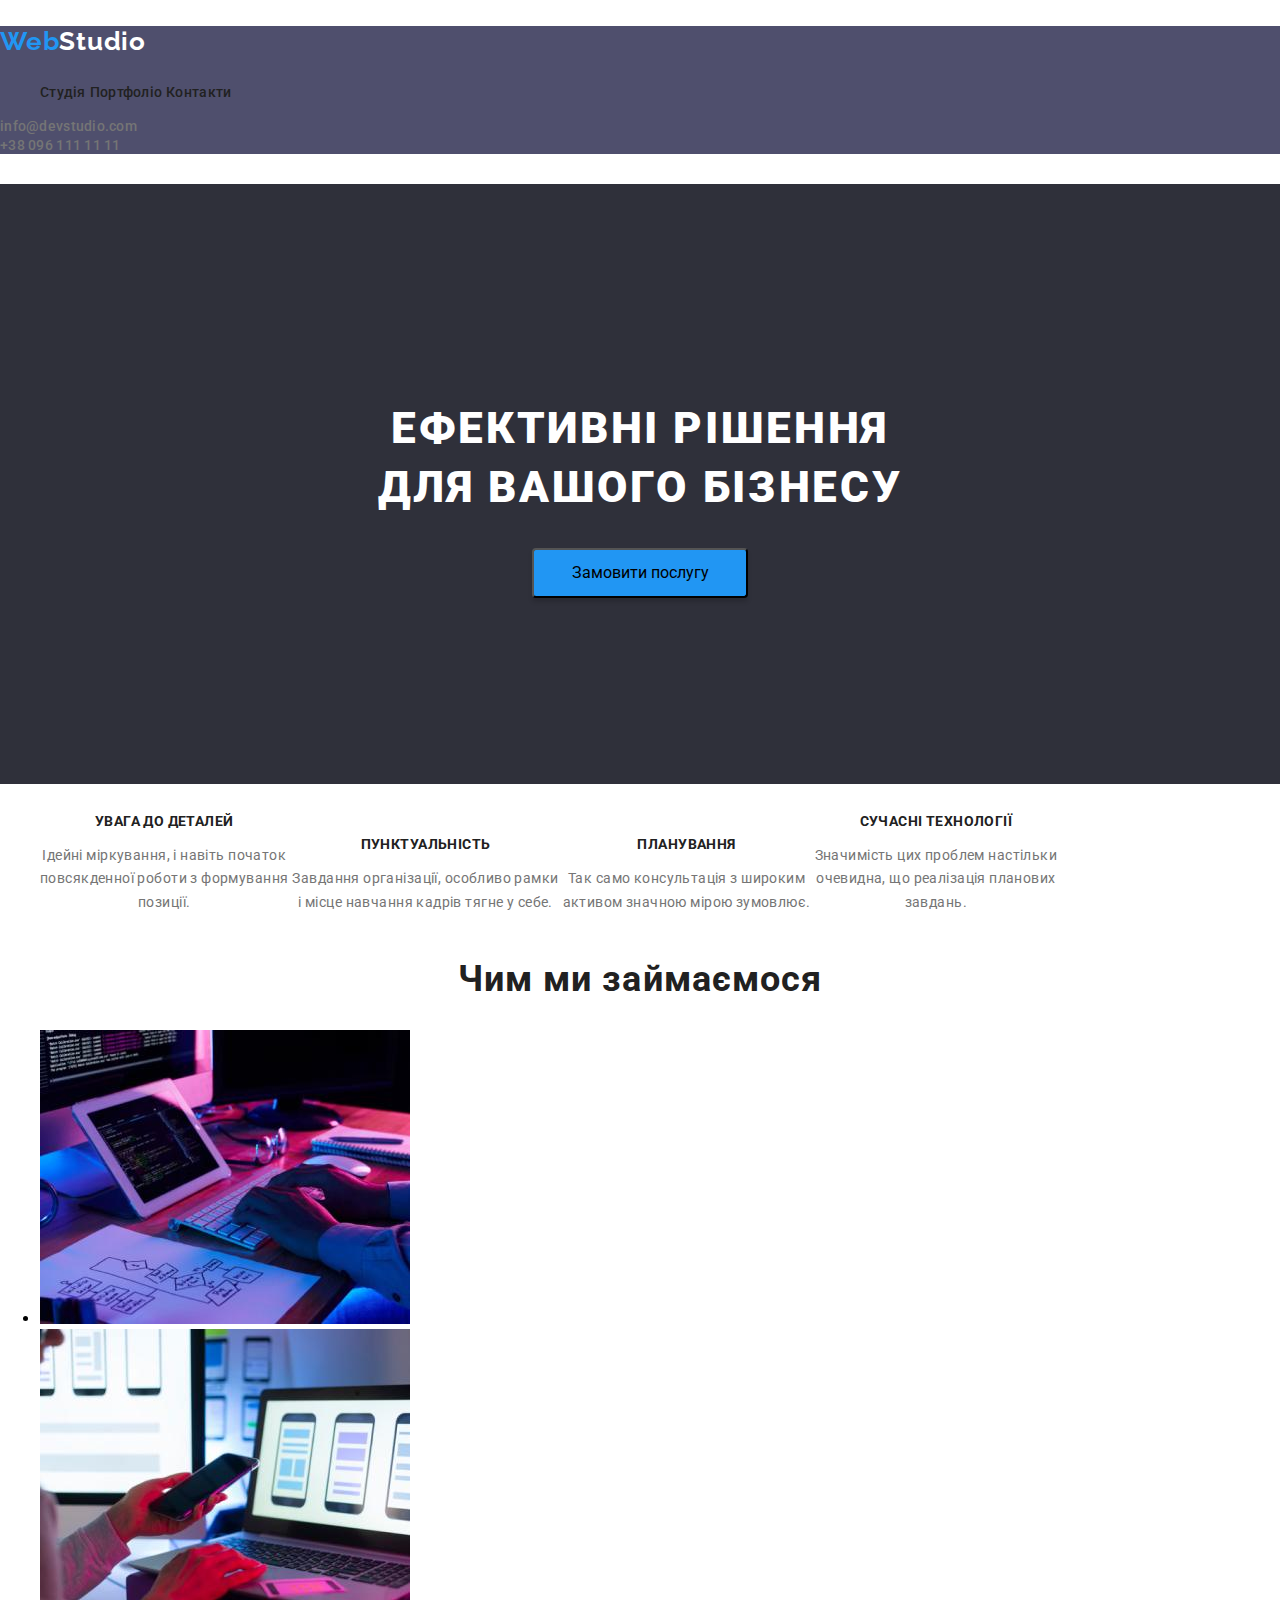
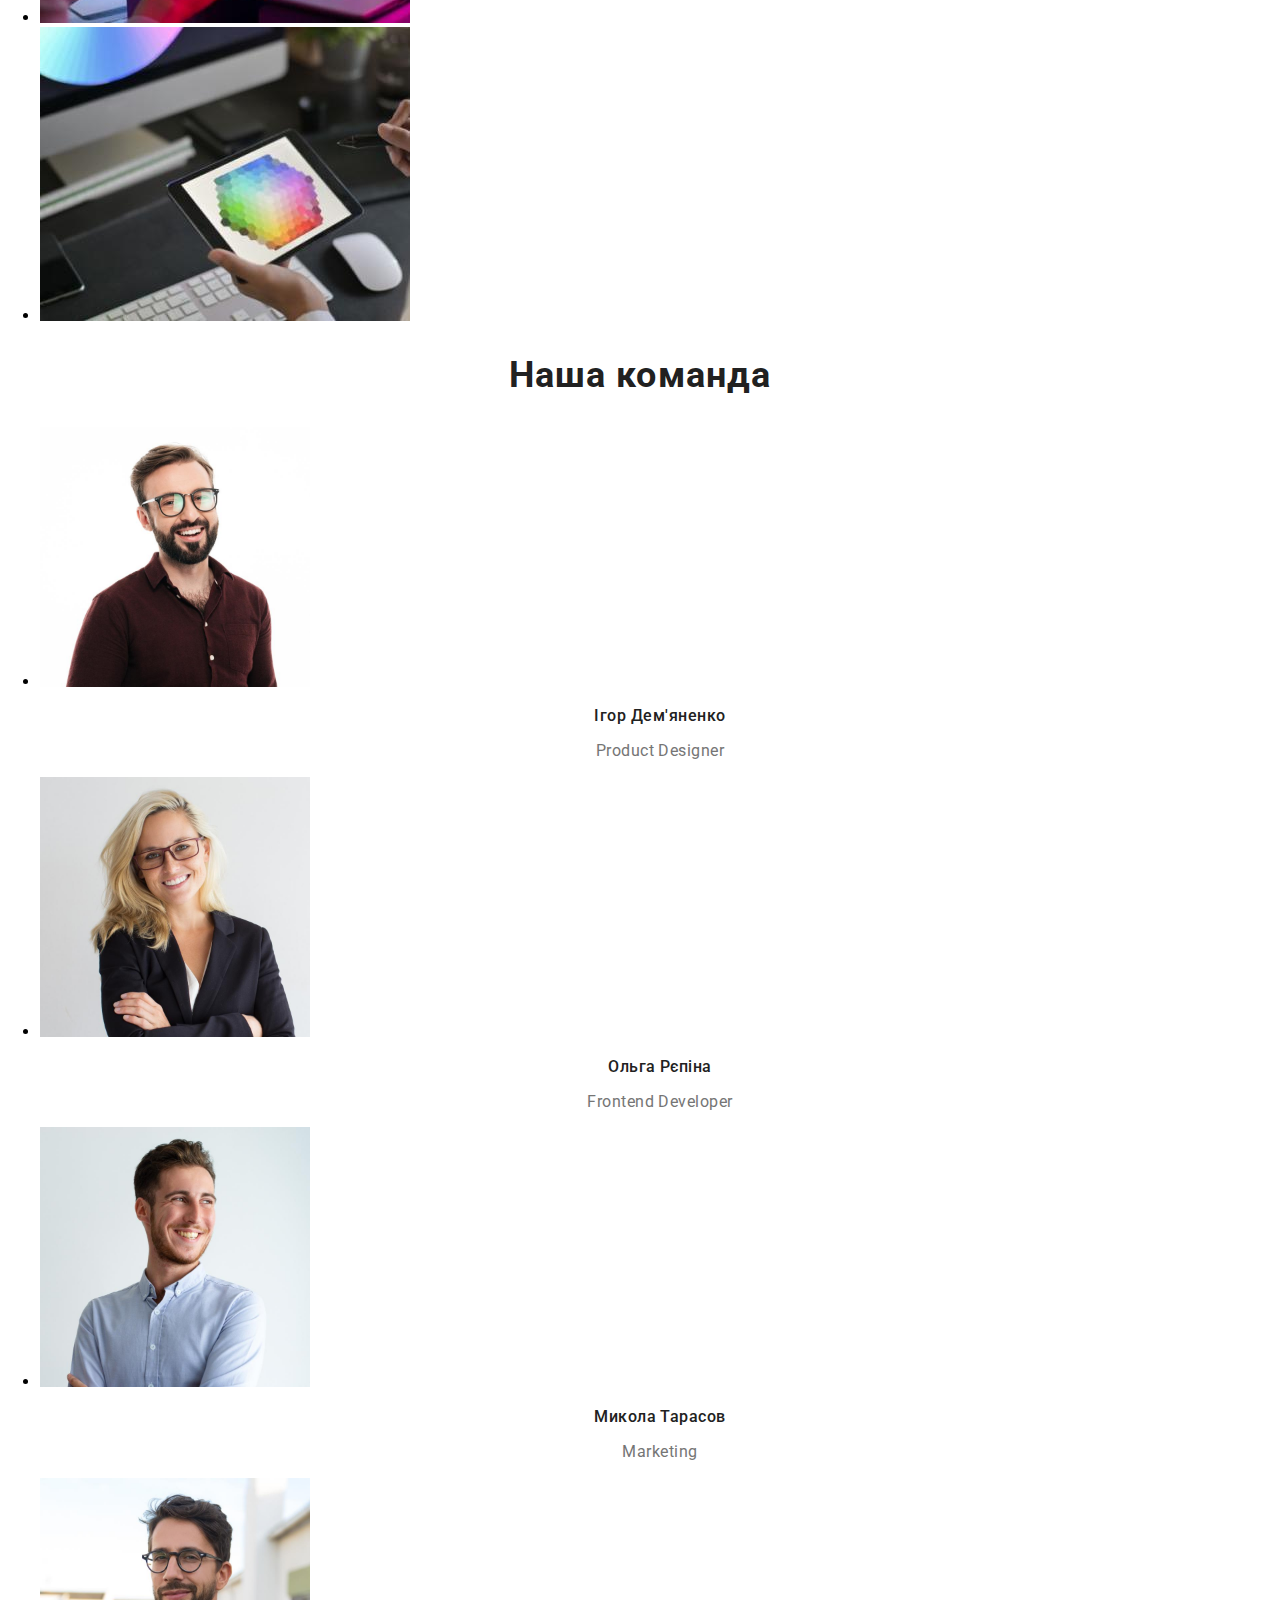
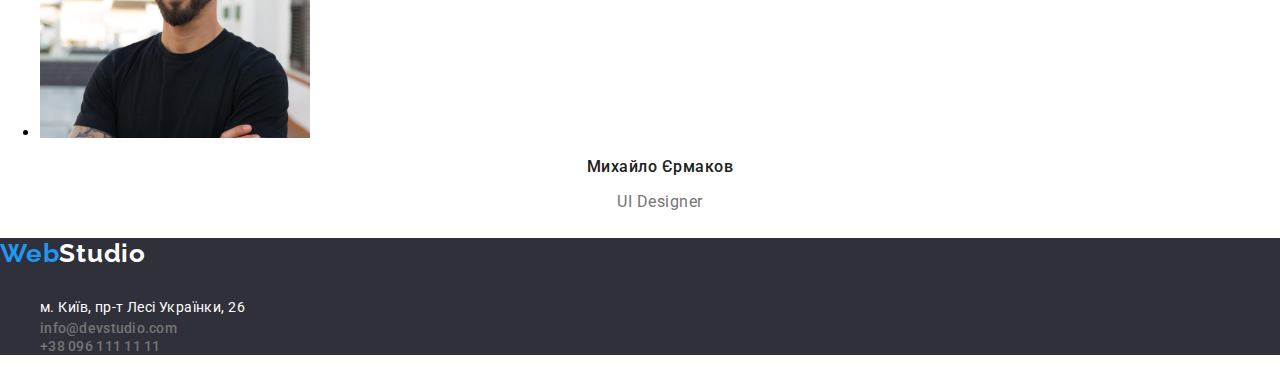
<file: index.html>
<!DOCTYPE html>
<html lang="en">

<head>
    <meta charset="UTF-8">
    <meta http-equiv="X-UA-Compatible" content="IE=edge">
    <meta name="viewport" content="width=device-width, initial-scale=1.0">
    <title>WebStudio</title>
    <link rel="stylesheet"
        href="https://cdnjs.cloudflare.com/ajax/libs/modern-normalize/1.0.0/modern-normalize.min.css" />
    <link rel="stylesheet" href="./css/style.css">
    <link rel="preconnect" href="https://fonts.googleapis.com">
    <link rel="preconnect" href="https://fonts.gstatic.com" crossorigin>
    <link
        href="https://fonts.googleapis.com/css2?family=Montserrat:wght@400;700&family=Raleway:wght@700&family=Roboto:wght@400;500;700;900&display=swap"
        rel="stylesheet">
</head>

<body>
    <header class="header">
        <p class="header-logo"><a href="./index.html"><span class="logo-web">Web</span><span
                    class="logo-studio">Studio</span></a></p>
        <nav class="header-nav">
            <ul class="header-list list">
                <li class="header-item"><a href="./index.html" class="header-link link">Студія</a></li>
                <li class="header-item"><a href="./portfolio.html" class="header-link link">Портфоліо</a></li>
                <li class="header-item"><a href="" class="header-link link">Контакти</a></li>
            </ul>
        </nav>
        <a href="mailto:info@devstudio.com" target="_blank" class="header-href">info@devstudio.com</a>
        <br>
        <a href="tel:+380961111111" class="header-href">+38 096 111 11 11</a>
    </header>
    <main class="main">
        <section class="hero">
            <h1 class="hero-title">Ефективні рішення <br> для вашого бізнесу</h1>
            <button class="hero-btn" type="button">Замовити послугу</button>
        </section>
        <section>
            <ul class="main-list">
                <li class="main-ithem">
                    <h3 class="main-ithem-haeder">УВАГА ДО ДЕТАЛЕЙ</h3>
                    <p class="main-ithem-content">Ідейні міркування, і навіть початок <br> повсякденної роботи з
                        формування <br> позиції.</p>
                </li>
                <li class="main-ithem">
                    <h3 class="main-ithem-haeder">ПУНКТУАЛЬНІСТЬ</h3>
                    <p class="main-ithem-content">Завдання організації, особливо рамки <br> і місце навчання кадрів
                        тягне у себе.</p>
                </li>
                <li class="main-ithem">
                    <h3 class="main-ithem-haeder">ПЛАНУВАННЯ</h3>
                    <p class="main-ithem-content">Так само консультація з широким <br> активом значною мірою зумовлює.
                    </p>
                </li>
                <li class="main-ithem">
                    <h3 class="main-ithem-haeder">СУЧАСНІ ТЕХНОЛОГІЇ</h3>
                    <p class="main-ithem-content">Значимість цих проблем настільки <br> очевидна, що реалізація планових
                        <br> завдань.
                    </p>
                </li>
            </ul>
        </section>
        <section>
            <h2 class="header-about">Чим ми займаємося</h2>
            <ul>
                <li><img src="./images/imagefor1.jpg" alt="людина пишет код" width="370" height="294"></li>
                <li><img src="./images/imagefor2.jpg" alt="людина бере телефон у ліву руку" width="370" height="294">
                </li>
                <li><img src="./images/imagefor3.jpg" alt="людина вибирає колір на планшеті" width="370" height="294">
                </li>
            </ul>
        </section>
        <section>
            <h2 class="header-about">Наша команда</h2>
            <ul>
                <li>
                    <img src="./images/people/person1.jpg" alt="фото Ігор Дем'яненко" width="270" height="260" />
                    <h3 class="ithem-team-header">Ігор Дем'яненко</h3>
                    <p class="ithem-profession">Product Designer</p>
                </li>
                <li>
                    <img src="./images/people/person2.jpg" alt="фото Ольга Рєпіна" width="270" height="260" />
                    <h3 class="ithem-team-header">Ольга Рєпіна</h3>
                    <p class="ithem-profession">Frontend Developer</p>
                </li>
                <li>
                    <img src="./images/people/person3.jpg" alt="фото Микола Тарасов" width="270" height="260" />
                    <h3 class="ithem-team-header">Микола Тарасов</h3>
                    <p class="ithem-profession">Marketing</p>
                </li>
                <li>
                    <img src="./images/people/person4.jpg" alt="фото Михайло Єрмаков" width="270" height="260" />
                    <h3 class="ithem-team-header">Михайло Єрмаков</h3>
                    <p class="ithem-profession">UI Designer</p>
                </li>
            </ul>
        </section>
    </main>

    <footer class="footer">
        <p class="header-logo"><a href="./index.html"><span class="logo-web">Web</span><span
                    class="logo-studio">Studio</span></a></p>
        <address>
            <ul>
                <li class="style-footer"><a href="" class="address-map">м. Київ, пр-т Лесі Українки, 26</a></li>
                <li class="style-footer"><a href="mailto:info@devstudio.com" target="_blank"
                        class="header-href">info@devstudio.com</a></li>
                <li class="style-footer"><a href="tel:+380961111111" class="header-href">+38 096 111 11 11</a></li>
            </ul>
        </address>
    </footer>

</html>
</file>
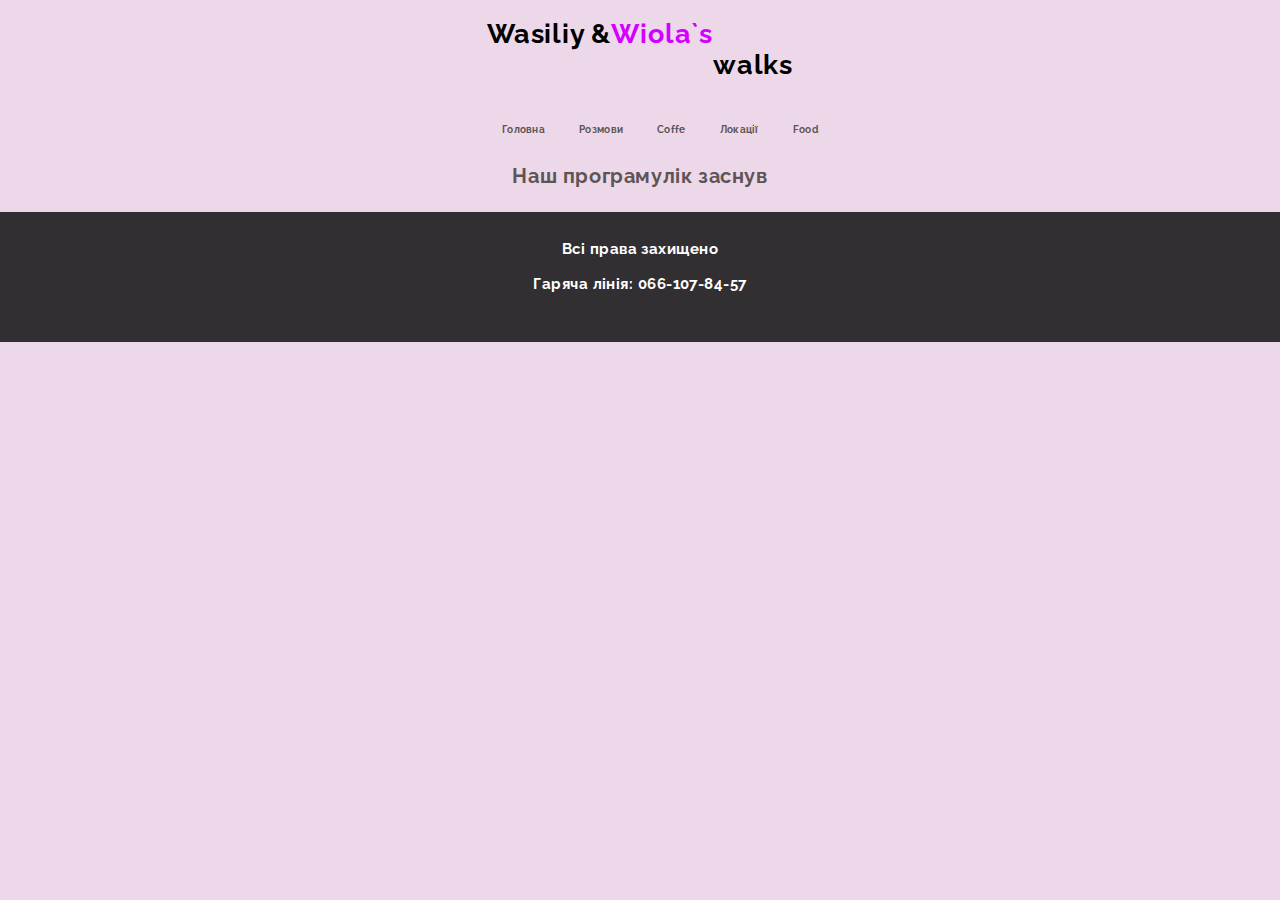
<file: coffe.html>
<!DOCTYPE html>
<html lang="uk">

<head>
    <meta charset="UTF-8">
    <meta http-equiv="X-UA-Compatible" content="IE=edge">
    <meta name="viewport" content="width=device-width, initial-scale=1.0">
    <link href="https://fonts.googleapis.com/css2?family=Raleway:wght@700&family=Roboto:wght@400;500;700&display=swap"
        rel="stylesheet">
         <link rel="stylesheet" href="/styles.css">
    <title>Кава</title>
    <link rel="stylesheet" href="https://cdnjs.cloudflare.com/ajax/libs/modern-normalize/1.1.0/modern-normalize.min.css"
        integrity="sha512-wpPYUAdjBVSE4KJnH1VR1HeZfpl1ub8YT/NKx4PuQ5NmX2tKuGu6U/JRp5y+Y8XG2tV+wKQpNHVUX03MfMFn9Q=="
        crossorigin="anonymous" referrerpolicy="no-referrer" />
   
</head>

<body>
    <header>
        <div class="header-container">
            <nav class="header-nav">
                <h1 class="header-logo"> Wasiliy & <span class="header-logo-viola"> Wiola`s </span> <br>walks </h1>
                <ul class="header-nav-list">
                    <li class="header-nav-item"><a class="header-nav-link" href="index.html">Головна</a></li>
                    <li class="header-nav-item"><a class="header-nav-link" href="/talks.html">Розмови</a></li>
                    <li class="header-nav-item"><a class="header-nav-link" href="/coffe.html">Coffe</a></li>
                    <li class="header-nav-item"><a class="header-nav-link" href="/locations.html">Локації</a></li>
                    <li class="header-nav-item"><a class="header-nav-link" href="/food.html">Food</a></li>
                </ul>
            </nav>
        </div>
    </header>

    <main>
        <h1 class="about-us">Наш програмулік заснув</h1>
    </main>

    <footer>
        <div class="footer-container">
            <p class="about-text">Всі права захищено</p>
            <p class="about-text">Гаряча лінія: 066-107-84-57</p>
        </div>

    </footer>
</body>

</html>
</file>
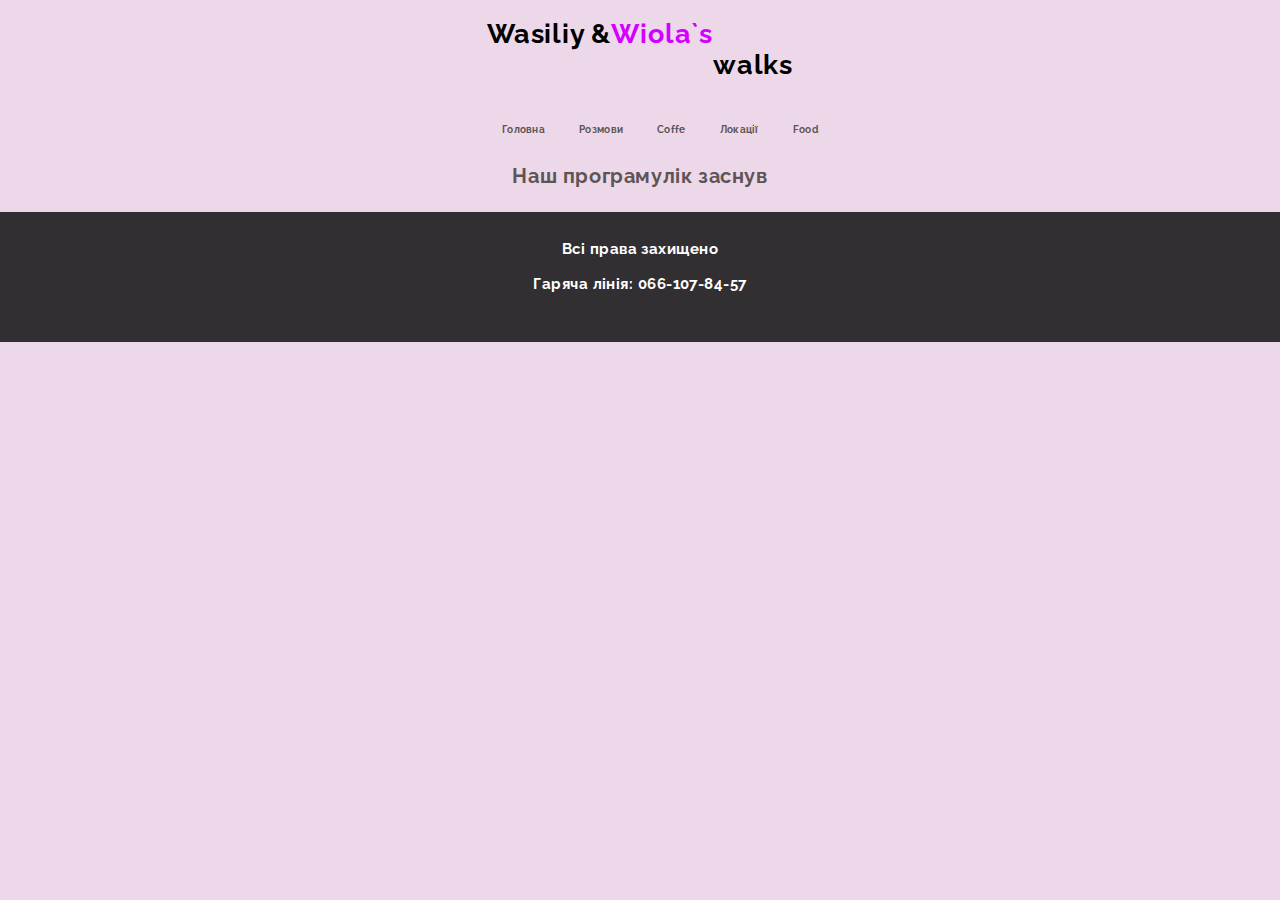
<file: food.html>
<!DOCTYPE html>
<html lang="uk">

<head>
    <meta charset="UTF-8">
    <meta http-equiv="X-UA-Compatible" content="IE=edge">
    <meta name="viewport" content="width=device-width, initial-scale=1.0">
    <link href="https://fonts.googleapis.com/css2?family=Raleway:wght@700&family=Roboto:wght@400;500;700&display=swap"
        rel="stylesheet">
        <title>Їжа</title>
        <link rel="stylesheet" href="/styles.css">
    <link rel="stylesheet" href="https://cdnjs.cloudflare.com/ajax/libs/modern-normalize/1.1.0/modern-normalize.min.css"
        integrity="sha512-wpPYUAdjBVSE4KJnH1VR1HeZfpl1ub8YT/NKx4PuQ5NmX2tKuGu6U/JRp5y+Y8XG2tV+wKQpNHVUX03MfMFn9Q=="
        crossorigin="anonymous" referrerpolicy="no-referrer" />
</head>

<body>
    <header>
        <div class="header-container">
            <nav class="header-nav">
                <h1 class="header-logo"> Wasiliy & <span class="header-logo-viola"> Wiola`s </span> <br>walks </h1>
                <ul class="header-nav-list">
                    <li class="header-nav-item"><a class="header-nav-link" href="index.html">Головна</a></li>
                    <li class="header-nav-item"><a class="header-nav-link" href="/talks.html">Розмови</a></li>
                    <li class="header-nav-item"><a class="header-nav-link" href="/coffe.html">Coffe</a></li>
                    <li class="header-nav-item"><a class="header-nav-link" href="/locations.html">Локації</a></li>
                    <li class="header-nav-item"><a class="header-nav-link" href="/food.html">Food</a></li>
                </ul>
            </nav>
        </div>
    </header>

    <main>
        <h1 class="about-us">Наш програмулік заснув</h1>
    </main>

    <footer>
        <div class="footer-container">
            <p class="about-text">Всі права захищено</p>
            <p class="about-text">Гаряча лінія: 066-107-84-57</p>
        </div>

    </footer>
</body>

</html>
</file>
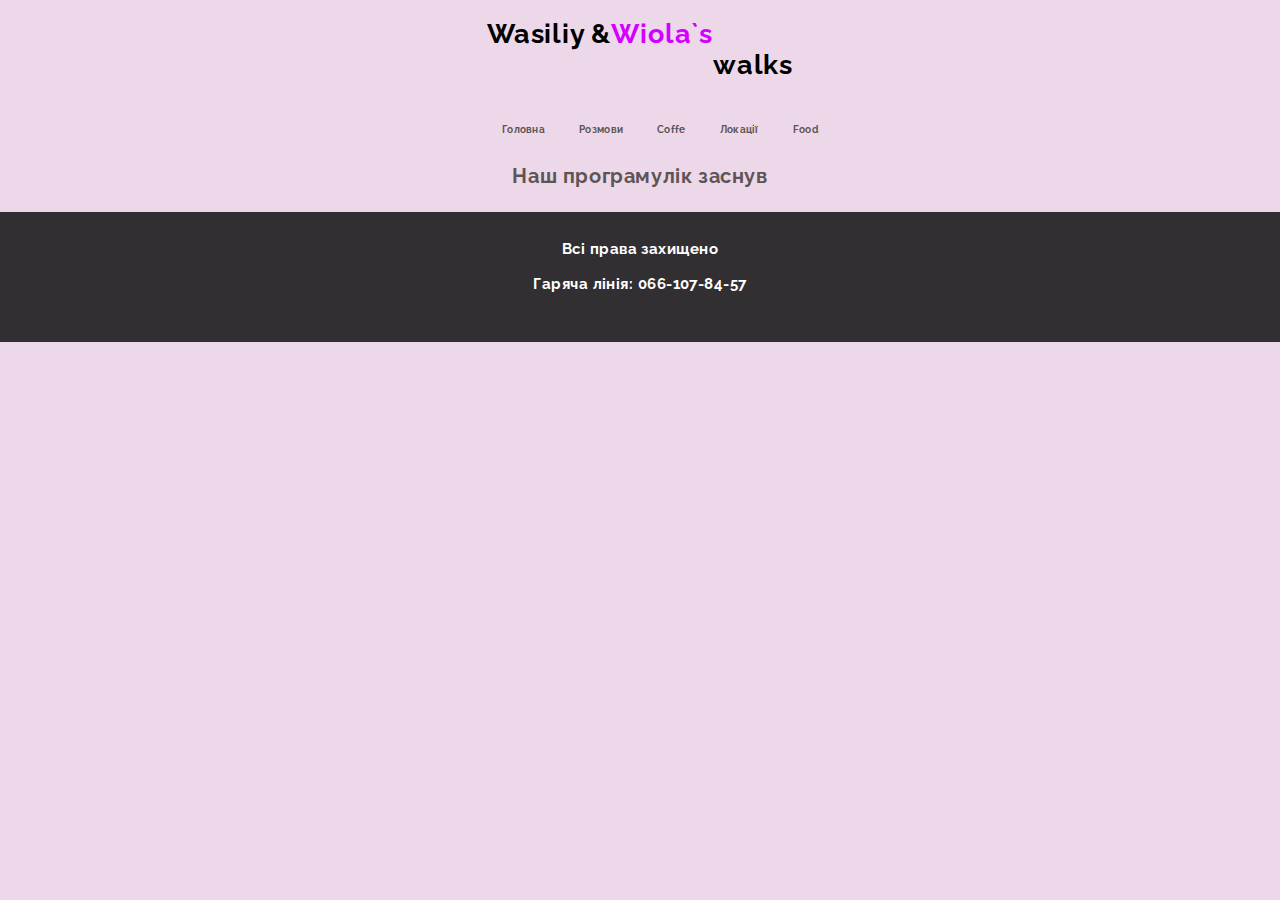
<file: locations.html>
<!DOCTYPE html>
<html lang="uk">

<head>
    <meta charset="UTF-8">
    <meta http-equiv="X-UA-Compatible" content="IE=edge">
    <meta name="viewport" content="width=device-width, initial-scale=1.0">
    <link href="https://fonts.googleapis.com/css2?family=Raleway:wght@700&family=Roboto:wght@400;500;700&display=swap"
        rel="stylesheet">
        <title>Локації</title>
        <link rel="stylesheet" href="/styles.css">
    <link rel="stylesheet" href="https://cdnjs.cloudflare.com/ajax/libs/modern-normalize/1.1.0/modern-normalize.min.css"
        integrity="sha512-wpPYUAdjBVSE4KJnH1VR1HeZfpl1ub8YT/NKx4PuQ5NmX2tKuGu6U/JRp5y+Y8XG2tV+wKQpNHVUX03MfMFn9Q=="
        crossorigin="anonymous" referrerpolicy="no-referrer" />
    
    
</head>

<body>
    <header>
        <div class="header-container">
            <nav class="header-nav">
                <h1 class="header-logo"> Wasiliy & <span class="header-logo-viola"> Wiola`s </span> <br>walks </h1>
                <ul class="header-nav-list">
                    <li class="header-nav-item"><a class="header-nav-link" href="index.html">Головна</a></li>
                    <li class="header-nav-item"><a class="header-nav-link" href="/talks.html">Розмови</a></li>
                    <li class="header-nav-item"><a class="header-nav-link" href="/coffe.html">Coffe</a></li>
                    <li class="header-nav-item"><a class="header-nav-link" href="/locations.html">Локації</a></li>
                    <li class="header-nav-item"><a class="header-nav-link" href="/food.html">Food</a></li>
                </ul>
            </nav>
        </div>
    </header>

    <main>
        <h1  class="about-us">Наш програмулік заснув</h1>
    </main>

    <footer>
        <div class="footer-container">
            <p class="about-text">Всі права захищено</p>
            <p class="about-text">Гаряча лінія: 066-107-84-57</p>
        </div>

    </footer>
</body>

</html>
</file>
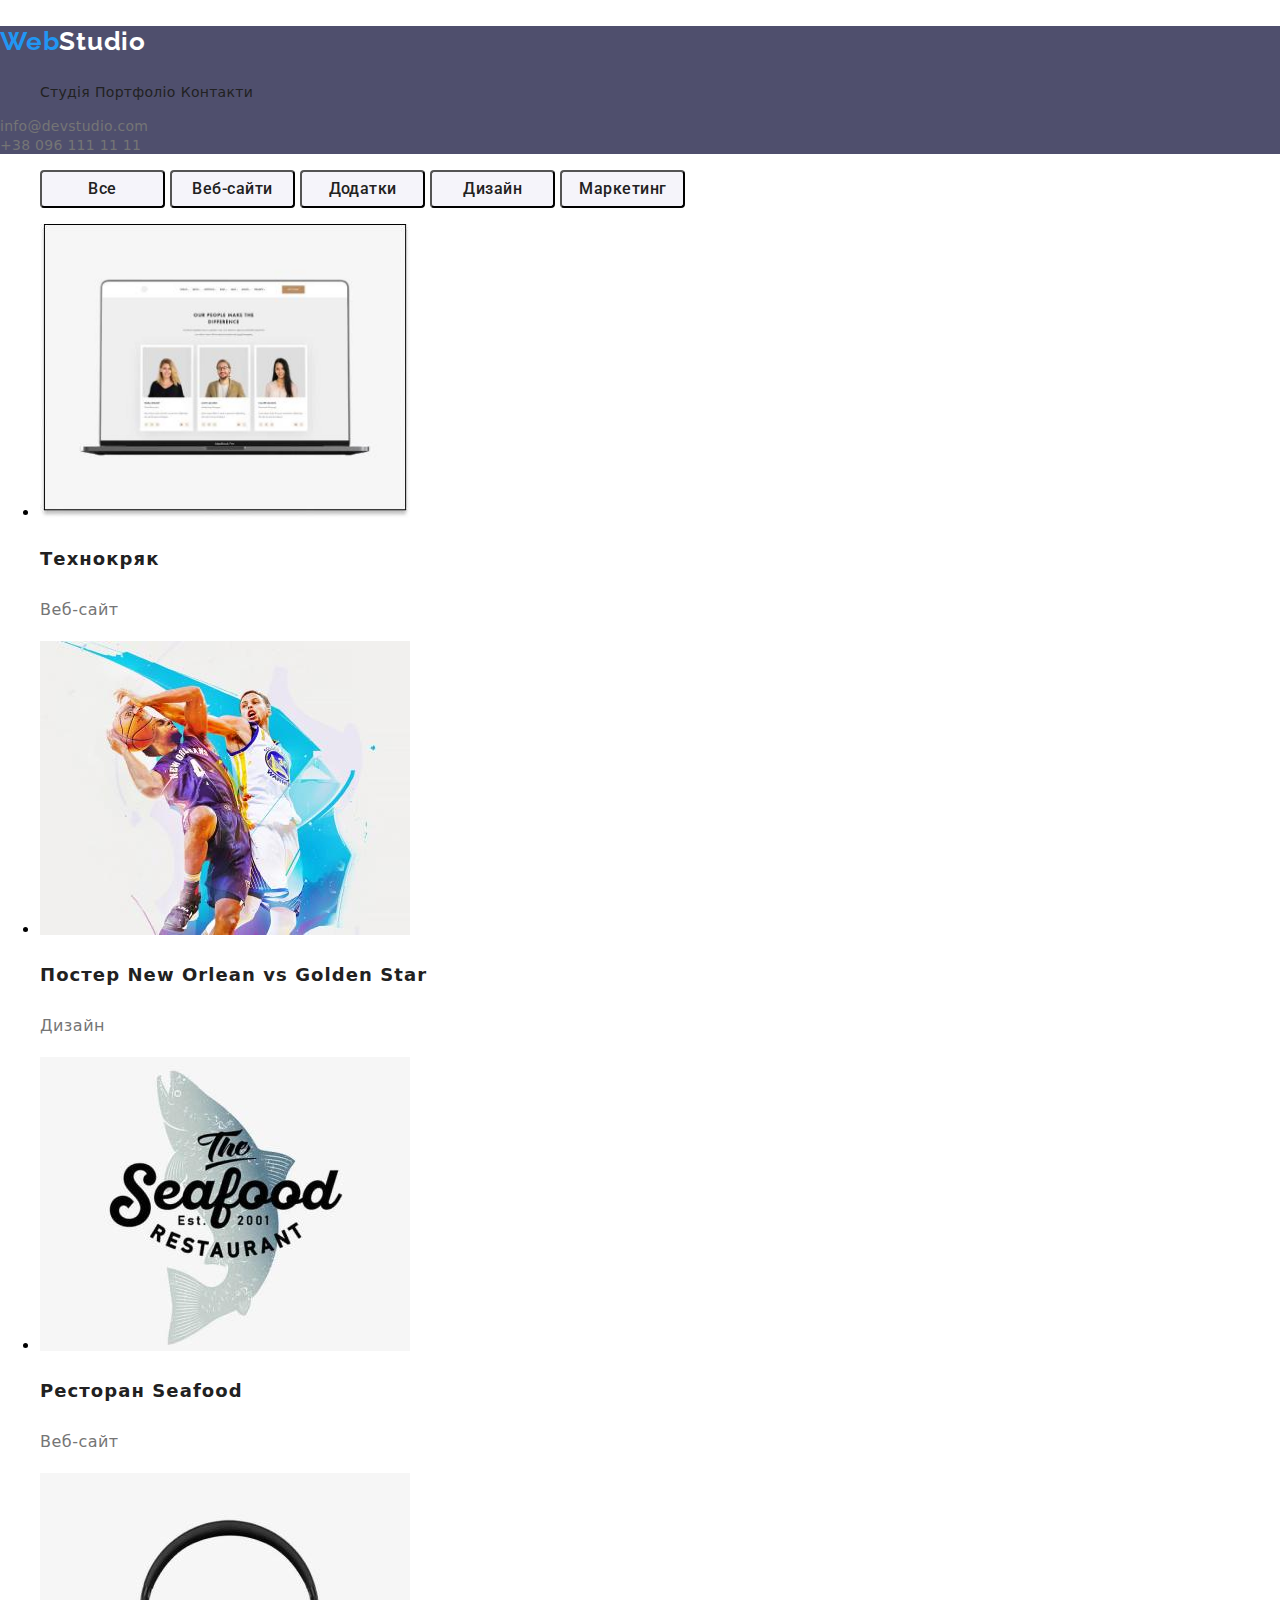
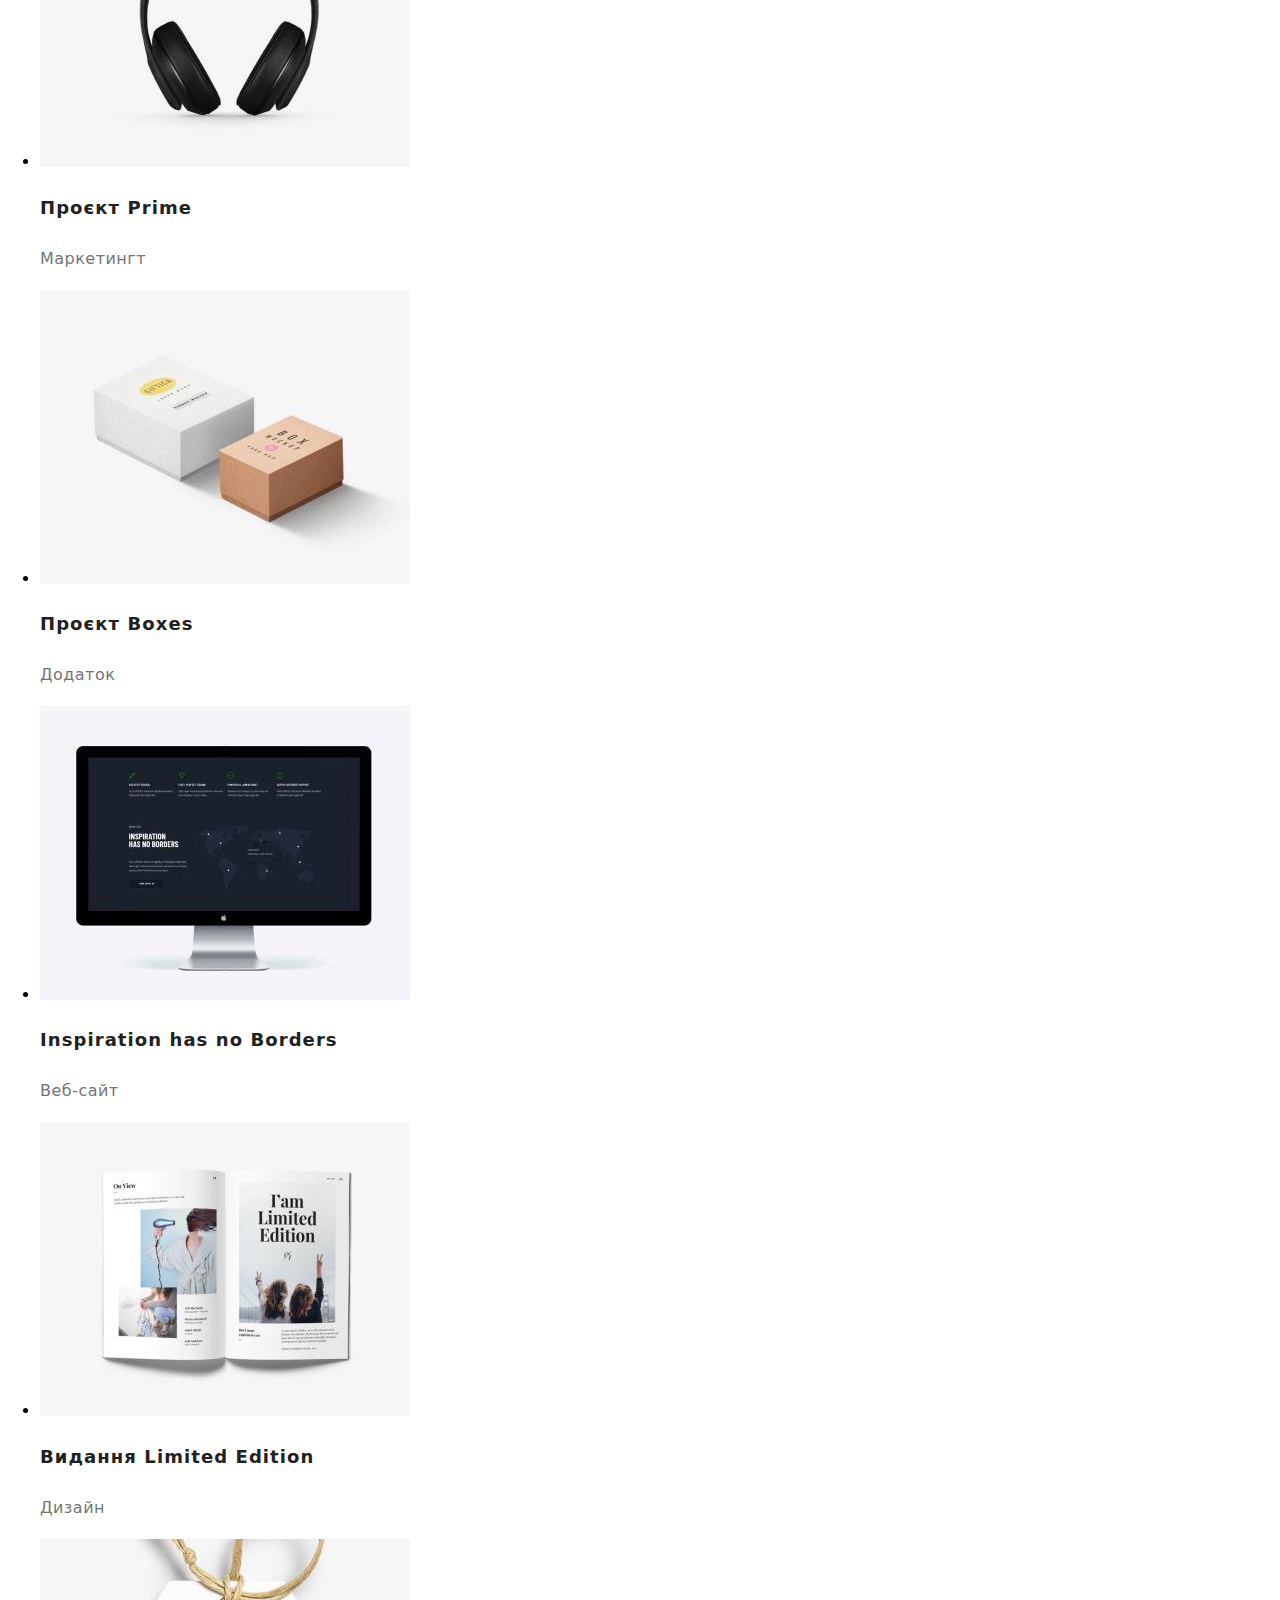
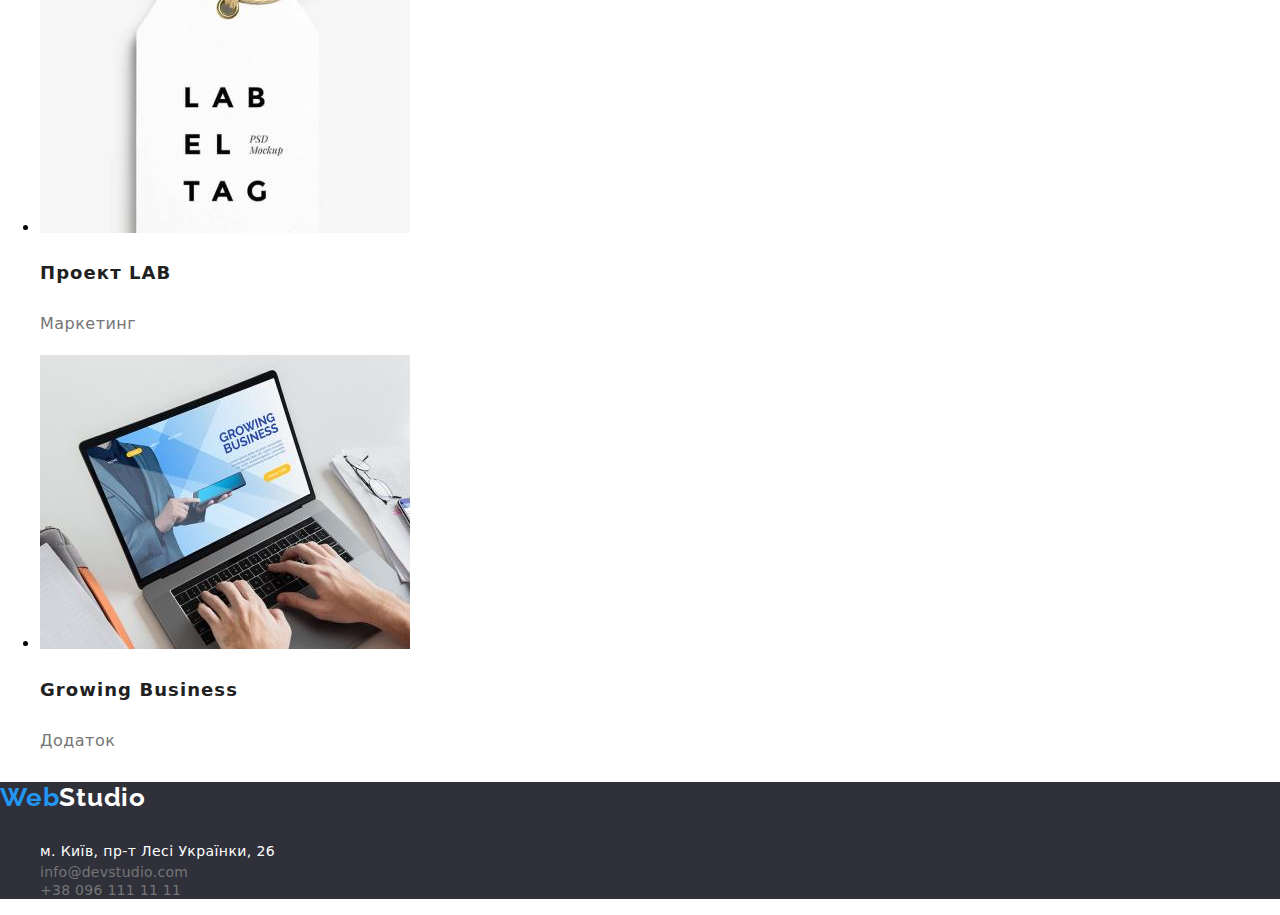
<file: portfolio.html>
<!DOCTYPE html>
<html lang="en">

<head>
    <meta charset="UTF-8">
    <meta http-equiv="X-UA-Compatible" content="IE=edge">
    <meta name="viewport" content="width=device-width, initial-scale=1.0">
    <link rel="stylesheet" href="./css/style.css">
    <title>WebStudio - Portfolio</title>
    <link rel="stylesheet"
        href="https://cdnjs.cloudflare.com/ajax/libs/modern-normalize/1.0.0/modern-normalize.min.css" />
    <link rel="preconnect" href="https://fonts.googleapis.com">
    <link rel="preconnect" href="https://fonts.gstatic.com" crossorigin>
    <link
        href="https://fonts.googleapis.com/css2?family=Montserrat:wght@400;700&family=Raleway:wght@700&family=Roboto:wght@400;500;700;900&display=swap"
        rel="stylesheet">
</head>

<body>
    <header class="header">
        <p class="header-logo"><a href="./index.html"><span class="logo-web">Web</span><span
                    class="logo-studio">Studio</span></a></p>
        <nav class="header-nav">
            <ul class="header-list list">
                <li class="header-item"><a href="./index.html" class="header-link link">Студія</a></li>
                <li class="header-item"><a href="./portfolio.html" class="header-link link">Портфоліо</a></li>
                <li class="header-item"><a href="" class="header-link link">Контакти</a></li>
            </ul>
        </nav>
        <a href="mailto:info@devstudio.com" target="_blank" class="header-href">info@devstudio.com</a>
        <br>
        <a href="tel:+380961111111" class="header-href">+38 096 111 11 11</a>
    </header>
    <main>
        <section>
            <nav>
                <ul>
                    <li class="orient-btn"><button type="button" class="style-btn">Все</button></li>
                    <li class="orient-btn"><button type="button" class="style-btn">Веб-сайти</button></li>
                    <li class="orient-btn"><button type="button" class="style-btn">Додатки</button></li>
                    <li class="orient-btn"><button type="button" class="style-btn">Дизайн</button></li>
                    <li class="orient-btn"><button type="button" class="style-btn">Маркетинг</button></li>
                </ul>
            </nav>
        </section>
        <section>
            <ul>
                <li>
                    <img src="./images/portfolio/img-1.jpg" alt="фото ноутбук" width="370" height="294" />
                    <h3 class="products-header">Технокряк</h3>
                    <p class="about-product">Веб-сайт</p>
                </li>
                <li>
                    <img src="./images/portfolio/img-2.jpg" alt="фото баскетболисты " width="370" height="294" />
                    <h3 class="products-header">Постер New Orlean vs Golden Star</h3>
                    <p class="about-product">Дизайн</p>
                </li>
                <li>
                    <img src="./images/portfolio/img-3.jpg" alt="фото логоип  Seafood" width="370" height="294" />
                    <h3 class="products-header">Ресторан Seafood</h3>
                    <p class="about-product">Веб-сайт</p>
                </li>
                <li>
                    <img src="./images/portfolio/img-4.jpg" alt="фото наушники" width="370" height="294" />
                    <h3 class="products-header">Проєкт Prime</h3>
                    <p class="about-product">Маркетингт</p>
                </li>
                <li>
                    <img src="./images/portfolio/img-5.jpg" alt="фото две коробки" width="370" height="294" />
                    <h3 class="products-header">Проєкт Boxes</h3>
                    <p class="about-product">Додаток</p>
                </li>
                <li>
                    <img src="./images/portfolio/img-6.jpg" alt="фото монитор" width="370" height="294" />
                    <h3 class="products-header">Inspiration has no Borders</h3>
                    <p class="about-product">Веб-сайт</p>
                </li>
                <li>
                    <img src="./images/portfolio/img-7.jpg" alt="фото журнал" width="370" height="294" />
                    <h3 class="products-header">Видання Limited Edition</h3>
                    <p class="about-product">Дизайн</p>
                </li>
                <li>
                    <img src="./images/portfolio/img-8.jpg" alt="фото лого LAB" width="370" height="294" />
                    <h3 class="products-header">Проект LAB</h3>
                    <p class="about-product">Маркетинг</p>
                </li>
                <li>
                    <img src="./images/portfolio/img-9.jpg" alt="фото человек пишет в ноутбуке" width="370"
                        height="294" />
                    <h3 class="products-header">Growing Business</h3>
                    <p class="about-product">Додаток</p>
                </li>
            </ul>
        </section>
    </main>
    <footer class="footer">
        <p class="header-logo"><a href="./index.html"><span class="logo-web">Web</span><span
                    class="logo-studio">Studio</span></a></p>
        <address>
            <ul>
                <li class="style-footer"><a href="" class="address-map">м. Київ, пр-т Лесі Українки, 26</a></li>
                <li class="style-footer"><a href="mailto:info@devstudio.com" target="_blank"
                        class="header-href">info@devstudio.com</a></li>
                <li class="style-footer"><a href="tel:+380961111111" class="header-href">+38 096 111 11 11</a></li>
            </ul>
        </address>
    </footer>
</body>

</html>
</file>
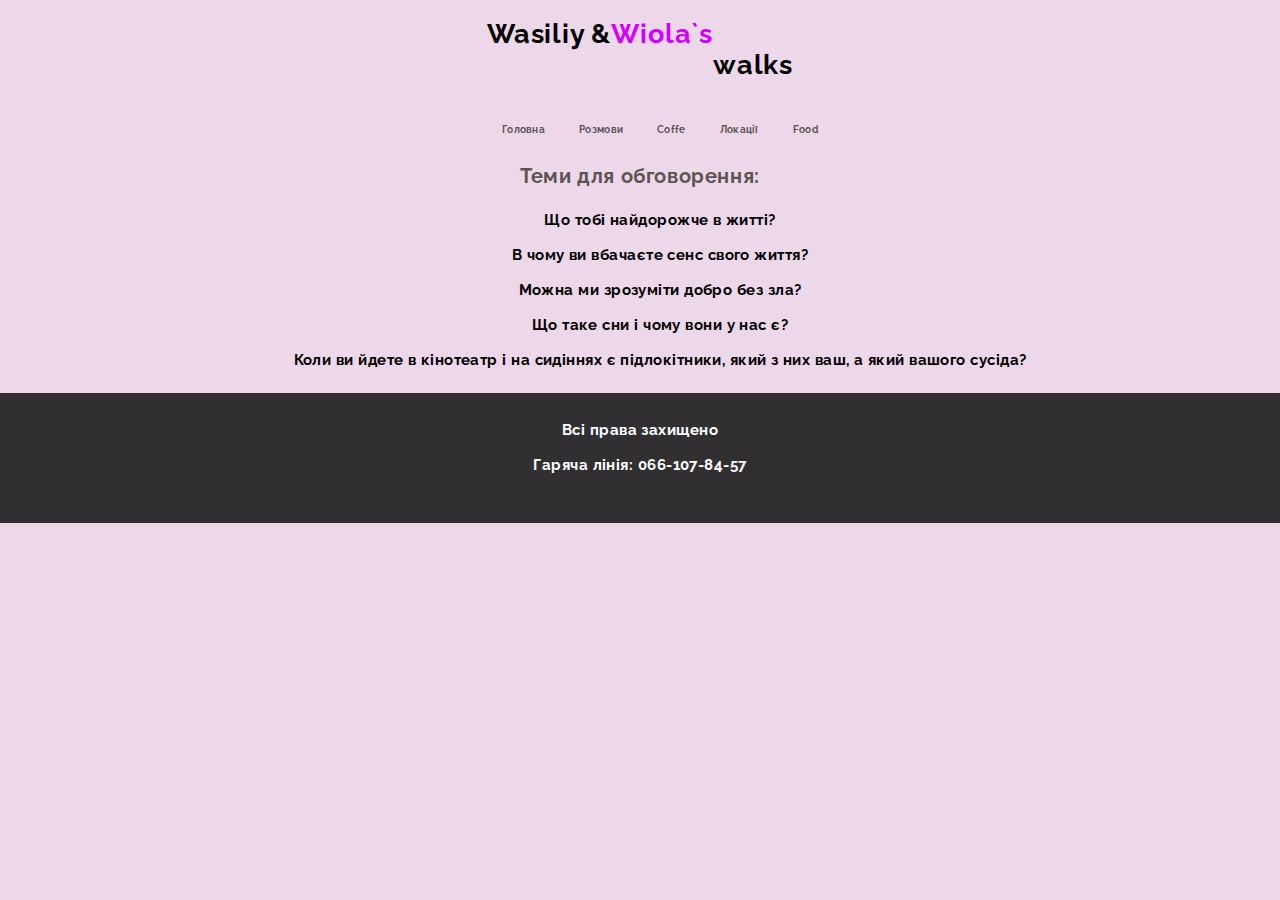
<file: talks.html>
<!DOCTYPE html>
<html lang="uk">

<head>
    <meta charset="UTF-8">
    <meta http-equiv="X-UA-Compatible" content="IE=edge">
    <meta name="viewport" content="width=device-width, initial-scale=1.0">
    <link href="https://fonts.googleapis.com/css2?family=Raleway:wght@700&family=Roboto:wght@400;500;700&display=swap"
        rel="stylesheet">
        <link rel="stylesheet" href="/styles.css">
    <title>Розмови</title>
    <link rel="stylesheet" href="https://cdnjs.cloudflare.com/ajax/libs/modern-normalize/1.1.0/modern-normalize.min.css"
        integrity="sha512-wpPYUAdjBVSE4KJnH1VR1HeZfpl1ub8YT/NKx4PuQ5NmX2tKuGu6U/JRp5y+Y8XG2tV+wKQpNHVUX03MfMFn9Q=="
        crossorigin="anonymous" referrerpolicy="no-referrer" />
    
</head>

<body>
    <header>
        <div class="header-container">
            <nav class="header-nav">
                <h1 class="header-logo"> Wasiliy & <span class="header-logo-viola"> Wiola`s </span> <br>walks </h1>
                <ul class="header-nav-list">
                    <li class="header-nav-item"><a class="header-nav-link" href="index.html">Головна</a></li>
                    <li class="header-nav-item"><a class="header-nav-link" href="/talks.html">Розмови</a></li>
                    <li class="header-nav-item"><a class="header-nav-link" href="/coffe.html">Coffe</a></li>
                    <li class="header-nav-item"><a class="header-nav-link" href="/locations.html">Локації</a></li>
                    <li class="header-nav-item"><a class="header-nav-link" href="/food.html">Food</a></li>
                </ul>
            </nav>
        </div>
    </header>

    <main>
        <h1 class="about-us">Теми для обговорення:</h1>
        <ul>
            <li class="about-text">Що тобі найдорожче в житті?</li>
            <li class="about-text">В чому ви вбачаєте сенс свого життя?</li>
            <li class="about-text">Можна ми зрозуміти добро без зла?</li>
            <li class="about-text">Що таке сни і чому вони у нас є?</li>
            <li class="about-text">Коли ви йдете в кінотеатр і на сидіннях є підлокітники, який з них ваш, а який вашого сусіда?</li>
        </ul>

    </main>

    <footer>
        <div class="footer-container">
            <p class="about-text">Всі права захищено</p>
            <p class="about-text">Гаряча лінія: 066-107-84-57</p>
        </div>

    </footer>
</body>

</html>
</file>
<file: css/style.css>
body {
    font-family: 'Roboto', 'Raleway', serif;
    list-style-type: none;
}

button {
    cursor: pointer;
}

/*--------------------------------------------------------------HEADER-------------------------------------------------------------*/
.header {
    background-color: rgb(79, 79, 109);

}

header a {
    text-decoration: none;
    list-style-type: none;
}

header a:hover,
header a:focus {
    color: rgb(33, 150, 243);
}

.header-logo {
    font-family: 'Raleway';
    font-weight: 700;
    font-size: 26px;
    line-height: 1.19;
    text-decoration: none;
    letter-spacing: 0.03em;
    color: #2196F3;
}

.logo-web {
    color: rgb(33, 150, 243);
}

.logo-studio {
    color: #fff;
}

.header-link {
    font-weight: 500;
    font-size: 14px;
    line-height: 1.14;
    letter-spacing: 0.02em;
    color: #212121;
}

.header-item {
    list-style-type: none;
    display: inline-block;
}

.header-href {
    font-weight: 500;
    font-size: 14px;
    line-height: 1.14;
    letter-spacing: 0.02em;
    color: #757575;
    font-style: normal;
}

/*----------------------------------------------------------------MAIN------------------------------------------------------------*/

.hero {
    width: 100%;
    height: 600px;
    left: 0px;
    top: 80px;
    background: #2F303A;
}

.hero-title {
    font-family: 'Roboto', sans-serif;
    font-style: normal;
    font-weight: 900;
    font-size: 44px;
    line-height: 1.36;
    text-align: center;
    letter-spacing: 0.06em;
    text-transform: uppercase;
    color: #FFFFFF;
    padding-top: 215px;
}

.hero-btn {
    width: 216px;
    height: 50px;
    left: 692px;
    top: 430px;
    background: #2196F3;
    box-shadow: 0px 4px 4px rgba(0, 0, 0, 0.15);
    border-radius: 4px;
    margin: 0 auto;
    display: block;
}

.hero-btn:hover {
    background-color: rgb(33, 150, 243);
    color: #fff;
}

/*---------------------------------------------------------------------------------------------------------------------------------*/

.main-ithem-haeder {
    font-weight: 700;
    font-size: 14px;
    line-height: 1.14;
    letter-spacing: 0.03em;
    text-transform: uppercase;
    color: #212121;
}


.main-ithem-content {
    font-weight: 400;
    font-size: 14px;
    line-height: 1.7;
    letter-spacing: 0.03em;
    color: #757575;
}

.main-ithem {
    font-style: normal;
    display: inline-block;
    text-align: center;
}

.main-ithem-haeder {
    font-style: normal;
}


/*---------------------------------------------------------------------------------------------------------------------------------*/

.header-about {
    font-weight: 700;
    font-size: 36px;
    line-height: 1.16;
    text-align: center;
    letter-spacing: 0.03em;
    color: #212121;
}

.ithem-team-header {
    font-weight: 500;
    font-size: 16px;
    line-height: 1.18;
    text-align: center;
    letter-spacing: 0.03em;
    color: #212121;
}

.ithem-profession {
    font-weight: 400;
    font-size: 16px;
    line-height: 1.18;
    text-align: center;
    letter-spacing: 0.03em;
    color: #757575;
}



/*-----------------------------------------------------------Portfolio------------------------------------------------------------*/
.style-btn {
    font-family: 'Roboto';
    font-style: normal;
    font-weight: 500;
    font-size: 16px;
    line-height: 1.6;
    /* identical to box height, or 162% */

    text-align: center;
    letter-spacing: 0.03em;

    color: #212121;
    width: 125px;
    height: 38px;
    left: 593px;
    top: 174px;
    background: #F5F4FA;
    border-radius: 4px;
}

.style-btn:hover {
    font-family: 'Roboto';
    font-style: normal;
    font-weight: 500;
    font-size: 16px;
    line-height: 1.6;
    /* identical to box height, or 162% */

    text-align: center;
    letter-spacing: 0.03em;

    color: #FFFFFF;
    width: 73px;
    height: 38px;
    left: 512px;
    top: 174px;
    background: #2196F3;
    box-shadow: 0px 3px 1px rgba(0, 0, 0, 0.1), 0px 1px 2px rgba(0, 0, 0, 0.08), 0px 2px 2px rgba(0, 0, 0, 0.12);
    border-radius: 4px;
}

.orient-btn {
    display: inline-block;
}


.products-header {
    font-weight: 700;
    font-size: 18px;
    line-height: 2;
    letter-spacing: 0.06em;
    color: #212121;
}

.about-product {
    font-weight: 400;
    font-size: 16px;
    line-height: 30px;
    letter-spacing: 0.03em;
    color: #757575;
}



/*--------------------------------------------------------FOOTER---------------------------------------------------------------------*/

.footer {
    background-color: #2F303A;
}

.footer a {
    text-decoration: none;
}

.footer a:hover,
.footer a:focus {
    color: rgb(33, 150, 243);
}

.address-map {
    font-weight: 400;
    font-size: 14px;
    line-height: 24px;
    letter-spacing: 0.03em;
    color: #FFFFFF;
    font-style: normal;
}


.style-footer {
    list-style-type: none;
}
</file>
<file: styles.css>
body {
    background-color: #ecd8e9;
    box-sizing: border-box;
    margin: 0;
}

/*//////////////////////////////////////////////////////////////// HEADER ///////////////////////////////////////////////////////////////*/

.header-container {
    display: flex;
    flex-direction: column;
    width: 390px;
    margin: 0 auto;
}

.header-logo {
    display: flex;
    justify-content: center;
    font-family: 'Raleway';
    font-style: normal;
    font-weight: 700;
    font-size: 27px;
    line-height: 31px;
    letter-spacing: 0.03em;
    text-decoration: none;
    color: black;

}

.header-logo-viola {
    color: rgb(212, 0, 255);
}

.header-nav {
    display: flex;
    flex-direction: column;
}

.header-nav-list {
    display: flex;
    justify-content: space-around;
}

.header-nav-item {
    display: flex;
    justify-content: center;
}

.header-nav-link {
    font-family: 'Raleway';
    font-style: normal;
    font-weight: 700;
    font-size: 10px;
    line-height: 31px;
    letter-spacing: 0.03em;
    text-decoration: none;
    color: rgb(94, 84, 84);
}

.header-nav-link:hover {
    color: red;
}


/*////////////////////////////////////////////////////////////// END OF HEADER ///////////////////////////////////////////////////////////// */

.main-container {
    display: flex;
    flex-direction: column;
    justify-content: center;
}

.about-us{
    display: flex;
    justify-content: center;
    font-family: 'Raleway';
    font-style: normal;
    font-weight: 700;
    font-size: 20px;
    line-height: 31px;
    letter-spacing: 0.03em;
    color: rgb(94, 84, 84);
    margin: 0 auto;
}

.about-us-2 {
    display: flex;
    justify-content: center;
    font-family: 'Raleway';
    font-style: normal;
    font-weight: 700;
    font-size: 15px;
    line-height: 31px;
    letter-spacing: 0.03em;
    color: rgb(94, 84, 84);
     margin-top:10px;
}

.about-text {
    display: flex;
    justify-content: center;
    margin: 0 auto;
    margin-top: 10px;
    font-family: 'Raleway';
    font-style: normal;
    font-weight: 700;
    font-size: 15px;
    line-height: 25px;
    letter-spacing: 0.03em;
}


.about-list {
    display: flex;
    justify-content: center;
    flex-direction: column;
    font-family: 'Raleway';
    font-style: normal;
    font-weight: 700;
    font-size: 15px;
    line-height: 25px;
    letter-spacing: 0.03em;
}

.about-list {
    display: flex;
    justify-content: center;
}

.img {
    display: flex;
    justify-content: center;
}





/*/////////////////////////////////////////////////////////////////// FOOTER ///////////////////////////////////////////////////////////////// */

.footer-container {
    margin-top: 20px;
    height: 100px;
    background-color:rgb(50, 47, 51);
    padding: 15px;
    color: white;
}
</file>
